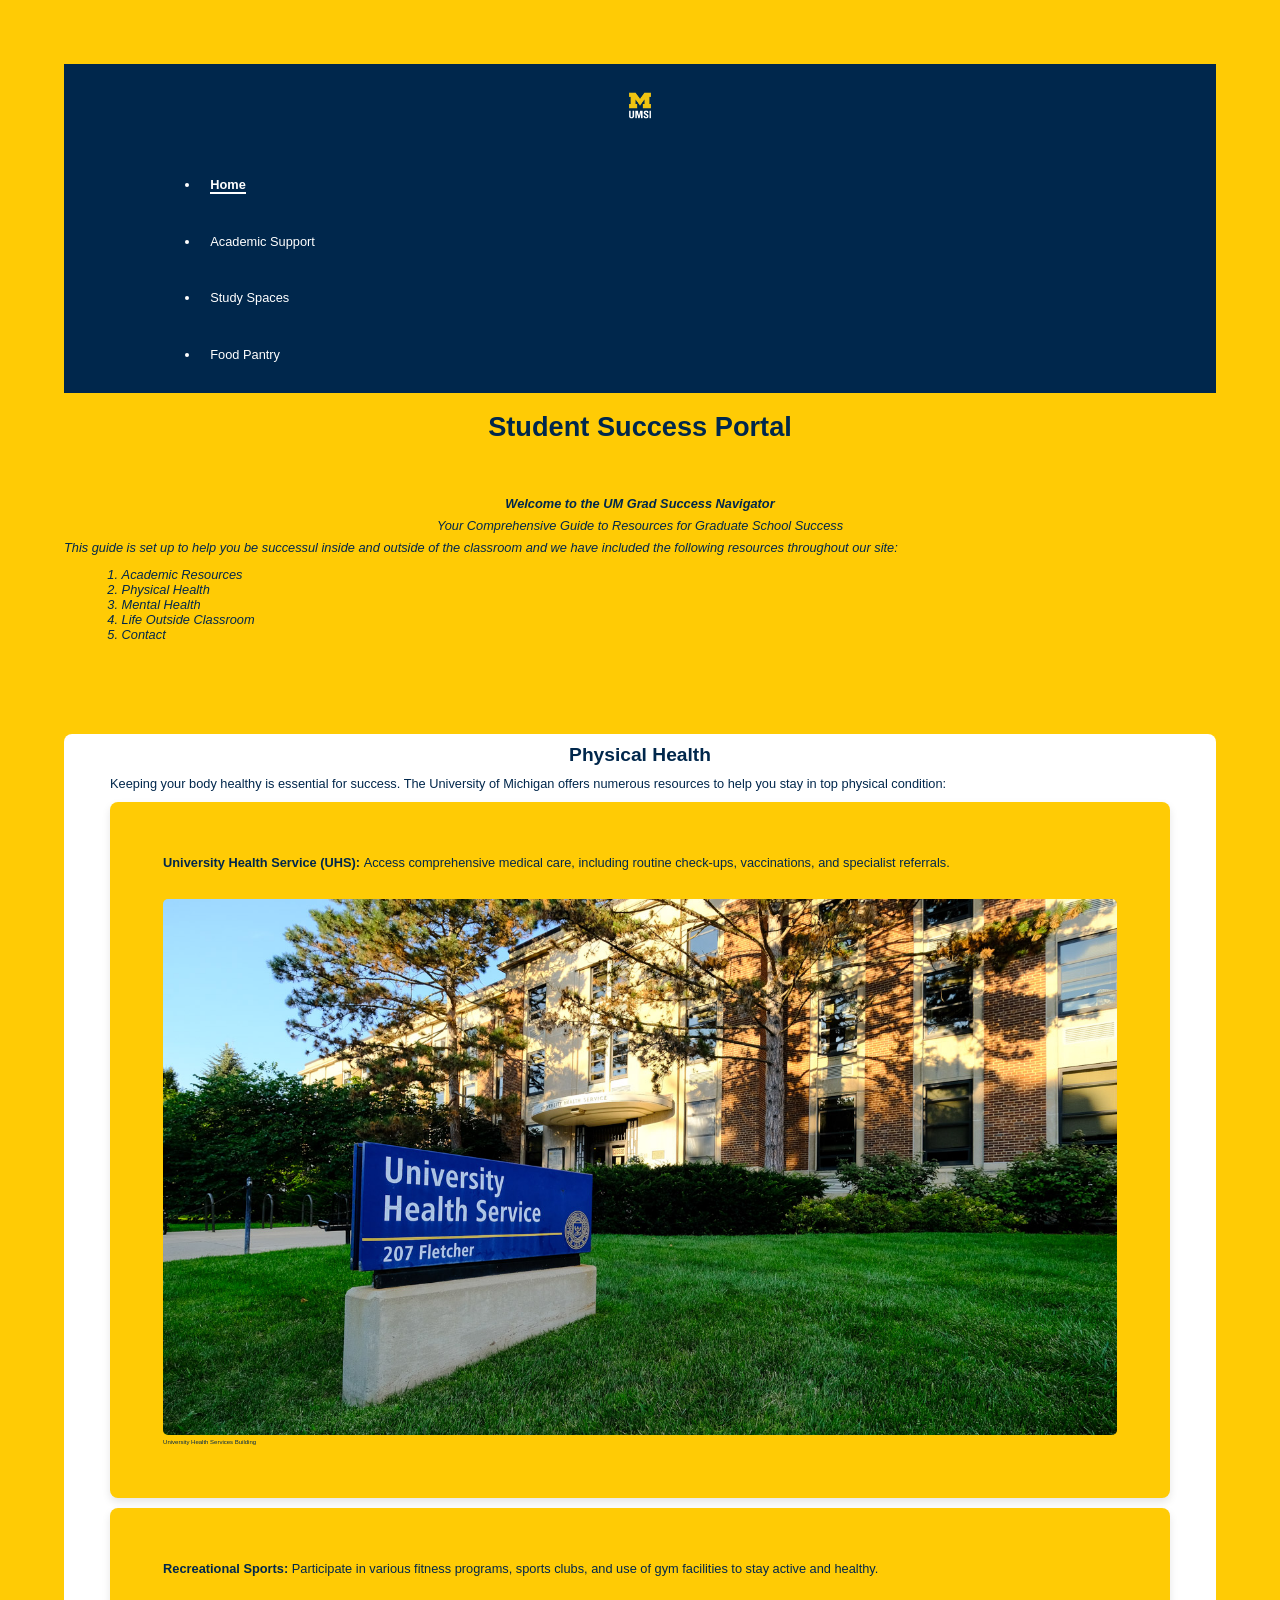
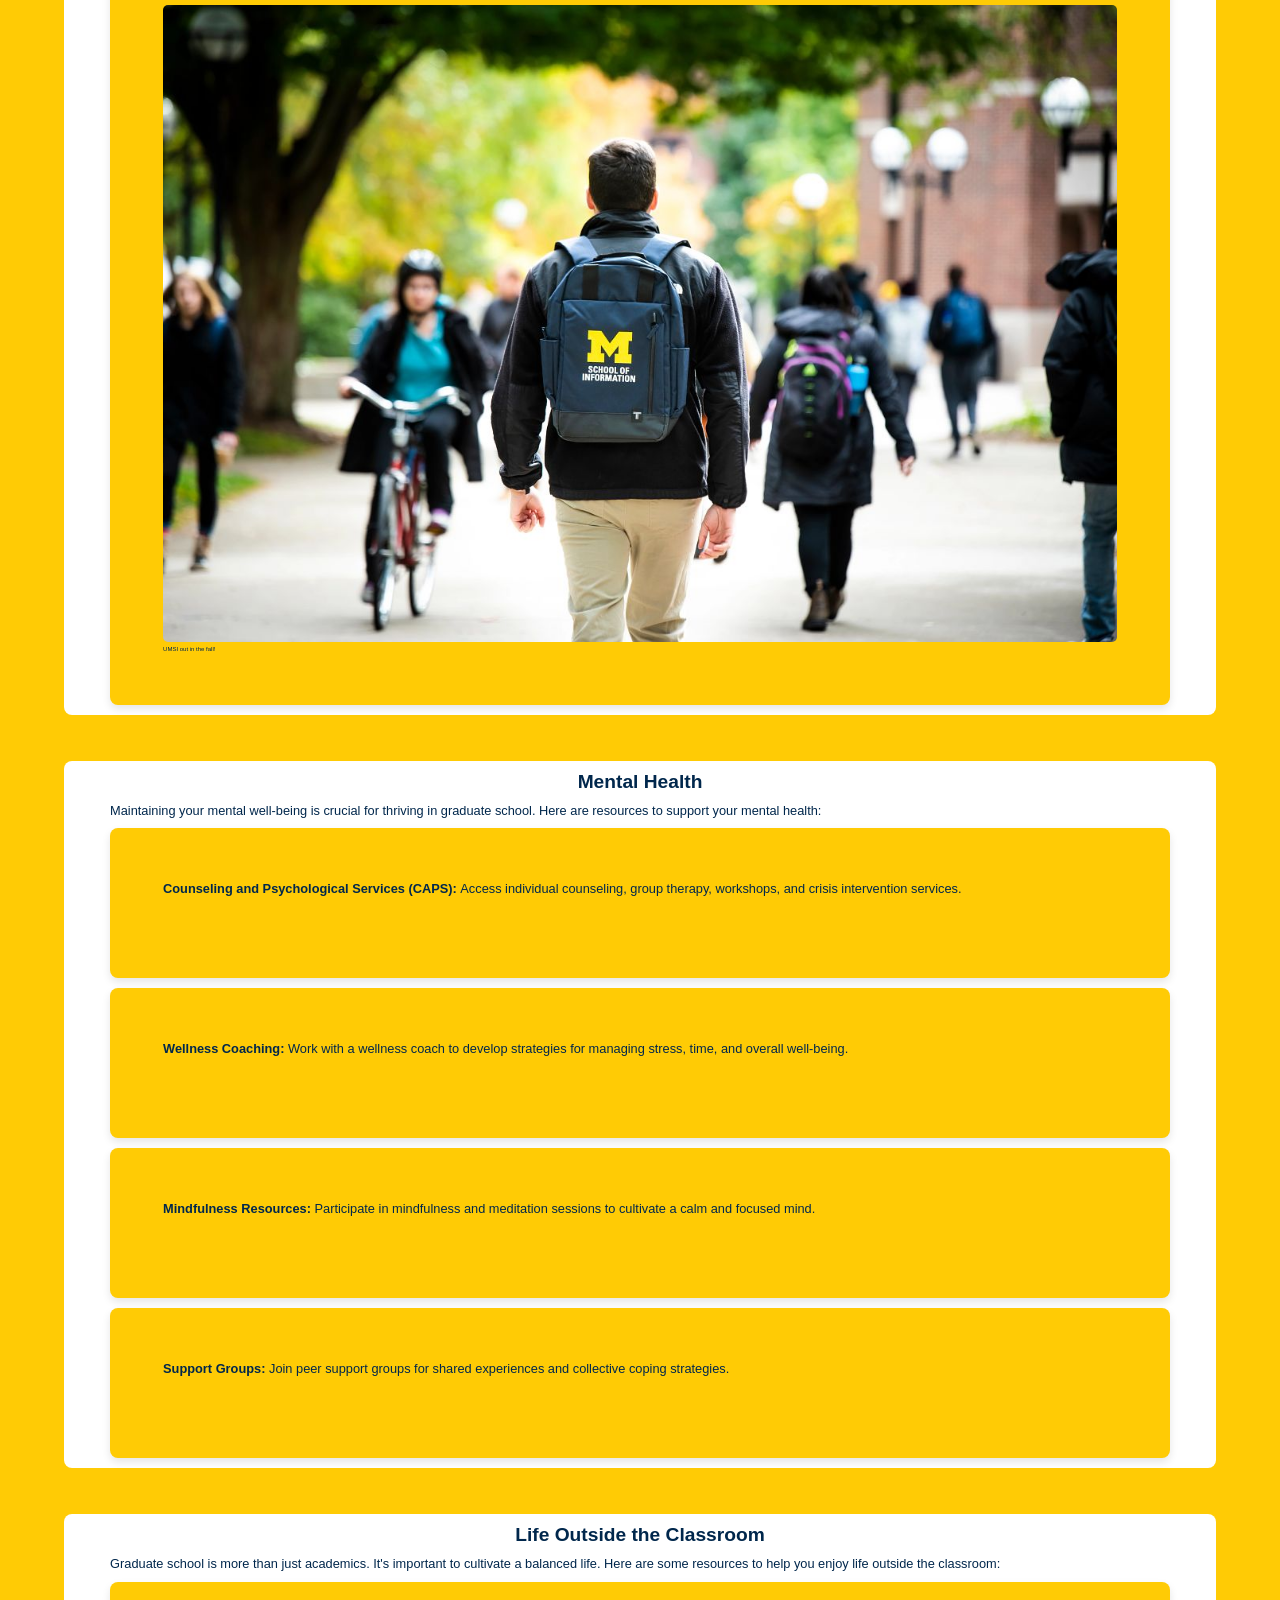
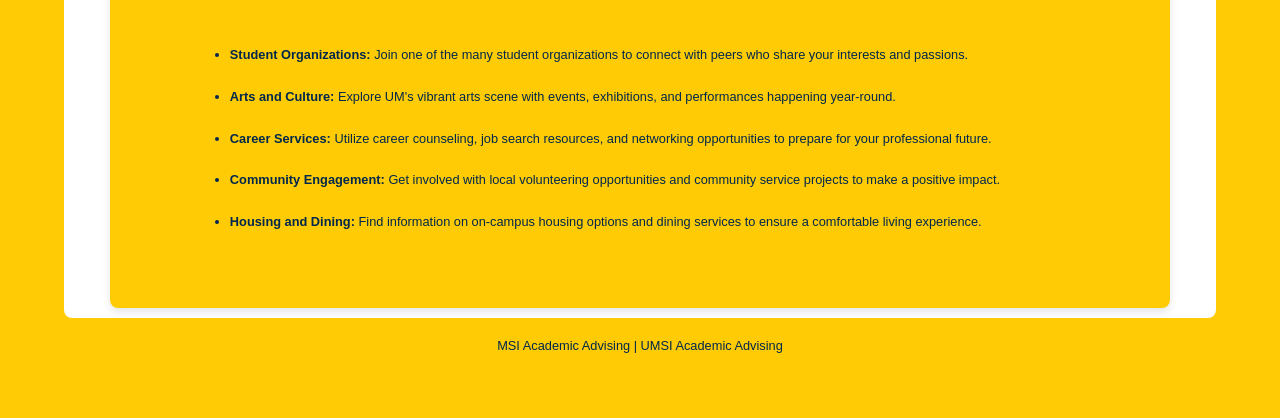
<file: index.html>
<!DOCTYPE html>
<html lang="en">
<head>
    <meta charset="UTF-8">
    <meta name="viewport" content="width=device-width, initial-scale=1.0">
    <link rel="stylesheet" href="CSS/style.css">
    <title>Student Success Portal</title>
</head>
<body>
    <div class="skip"><a href = "#main">Skip to Main Content</a></div>
    <header>
        <nav>
            <img src="images/UMSI_signature_vertical_informal_solidblue.jpg" alt="UMSI Logo">
            <ul>
                <li><a href = "index.html" class="active">Home</a></li>
                <li><a href = "UMSI_Tutoring_Academic_Support.html">Academic Support</a></li>
                <li><a href = "Study_Spaces.html">Study Spaces</a></li>
                <li><a href = "Food_Pantry.html">Food Pantry</a></li>
            </ul>
        </nav>
        <h1>Student Success Portal</h1>
    </header>

    <main id = "main">
        <section class="start">
            <p><strong>Welcome to the UM Grad Success Navigator</strong></h2>
            <p>Your Comprehensive Guide to Resources for Graduate School Success</p>
            <div>
                <p class="left">This guide is set up to help you be successul inside and outside of the classroom and we have included the following resources throughout our site:</p>
                <ol>
                    <li>Academic Resources</li>
                    <li>Physical Health</li>
                    <li>Mental Health</li>
                    <li>Life Outside Classroom</li>
                    <li>Contact</li>
                </ol>
            </div>
        </section>

        <section class="container">
            <div>
                <h2>Physical Health</h2>
            </div> 
            <div> 
                <p>Keeping your body healthy is essential for success. The University of Michigan offers numerous resources to help you stay in top physical condition:</p>
            </div>    
            <article>
                <p><strong>University Health Service (UHS): </strong>Access comprehensive medical care, including routine check-ups, vaccinations, and specialist referrals.</p>
                <figure>
                    <img src="images/UHS.jpg" alt="University Health Services building">
                    <figcaption>University Health Services Building</figcaption>
                </figure>
            </article>

            <article>
                <p><strong>Recreational Sports: </strong>Participate in various fitness programs, sports clubs, and use of gym facilities to stay active and healthy.</p>
                <figure>
                    <img src="images/UMSI_CampusFall_UMSIBackpack_02.jpg" alt="A student wears a UMSI backpack in fall on the diag.">
                    <figcaption>UMSI out in the fall!</figcaption>
                </figure>
            </article>
        </section>
        
        <section class="container">
            <div>
                <h2>Mental Health</h2>
            </div> 
            <div> 
                <p>Maintaining your mental well-being is crucial for thriving in graduate school. Here are resources to support your mental health:</p>
            </div>    
            <article>
                <p><strong>Counseling and Psychological Services (CAPS): </strong>Access individual counseling, group therapy, workshops, and crisis intervention services.</p>
            </article>
            
            <article>
                <p><strong>Wellness Coaching: </strong>Work with a wellness coach to develop strategies for managing stress, time, and overall well-being.</p>
            </article>
            
            <article>
                <p><strong>Mindfulness Resources: </strong>Participate in mindfulness and meditation sessions to cultivate a calm and focused mind.</p>
            </article>
            
            <article>
                <p><strong>Support Groups: </strong>Join peer support groups for shared experiences and collective coping strategies.</p>
            </article>
        </section>

        
        <section class="container">
            <div>
                <h2>Life Outside the Classroom</h2>
            </div> 
            <div> 
                <p>Graduate school is more than just academics. It's important to cultivate a balanced life. Here are some resources to help you enjoy life outside the classroom:</p>
            </div>
            <article>
                <ul>
                    <li><strong>Student Organizations:</strong> Join one of the many student organizations to connect with peers who share your interests and passions.</li>
                    <li><strong>Arts and Culture:</strong> Explore UM's vibrant arts scene with events, exhibitions, and performances happening year-round.</li>
                    <li><strong>Career Services:</strong> Utilize career counseling, job search resources, and networking opportunities to prepare for your professional future.</li>
                    <li><strong>Community Engagement:</strong> Get involved with local volunteering opportunities and community service projects to make a positive impact.</li>
                    <li><strong>Housing and Dining:</strong> Find information on on-campus housing options and dining services to ensure a comfortable living experience.</li>
                </ul>
            </article>
        </section>
        <!-- Content taken & modified from UMGPT with the prompt, "write me a webpage of intro content to help University of Michigan Master's students navigate different resources for being successful in grad school - this will include academic resources, physical health resources, mental health resources, support for life outside the classroom"
        UMGPT. (2024). UMGPT (August 29th version) [Large language model]. -->
    </main>
    <footer>
        <p>MSI Academic Advising | <a href="https://sites.google.com/umich.edu/msiacademicadvising/student-support-resources">UMSI Academic Advising </a></p>
        </footer>
</body>
</html>
</file>
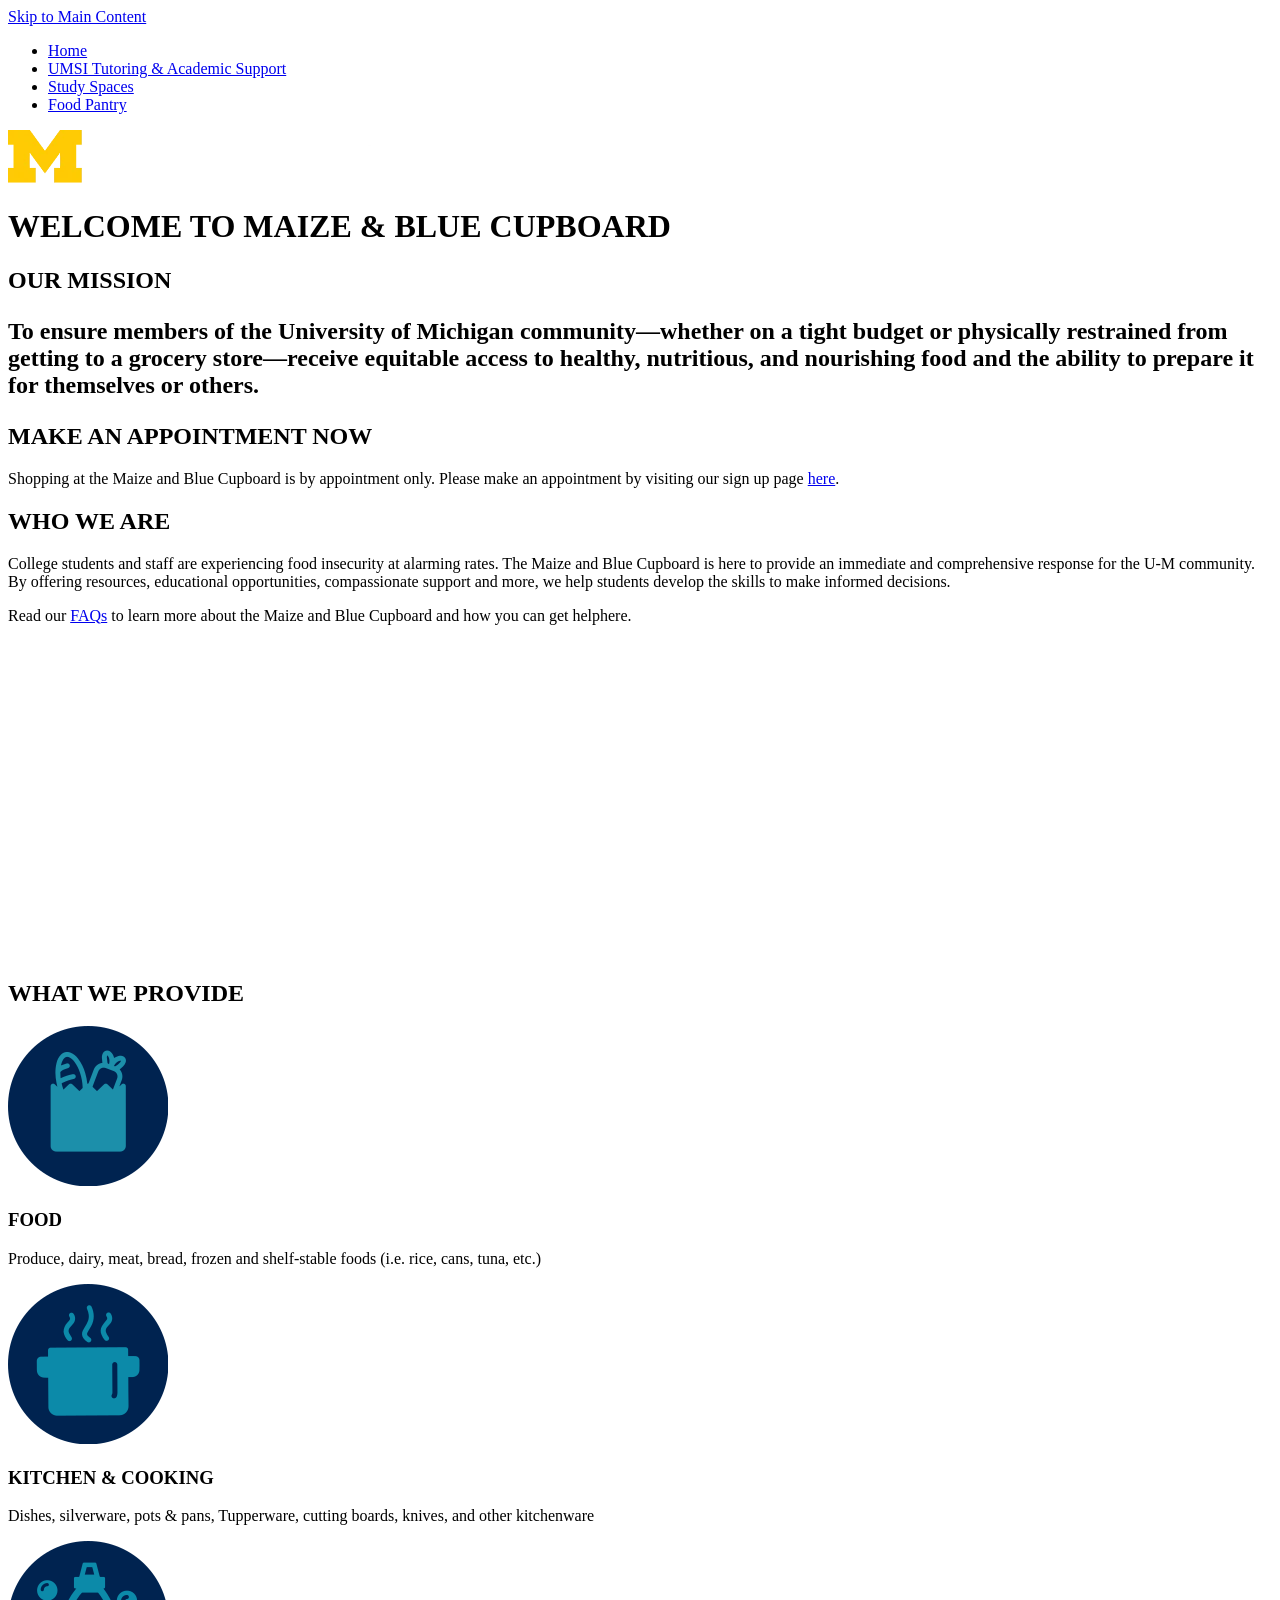
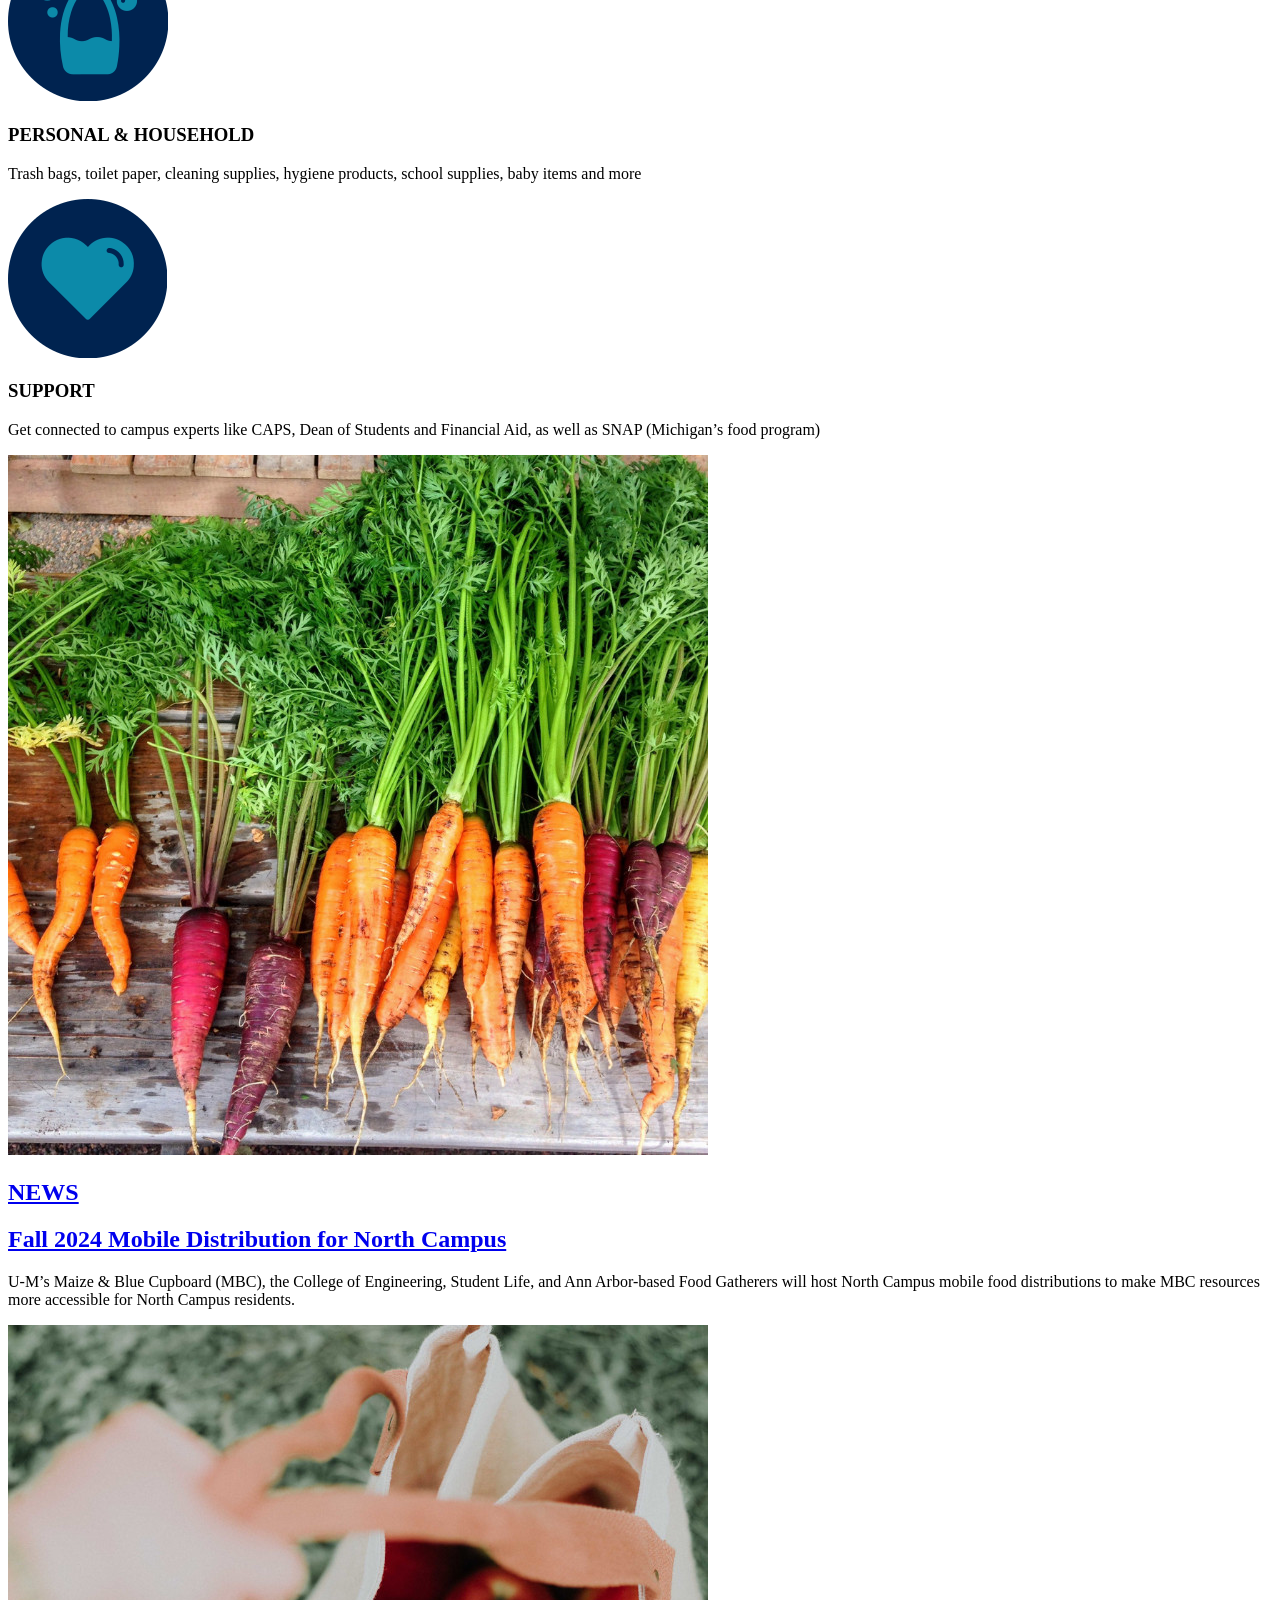
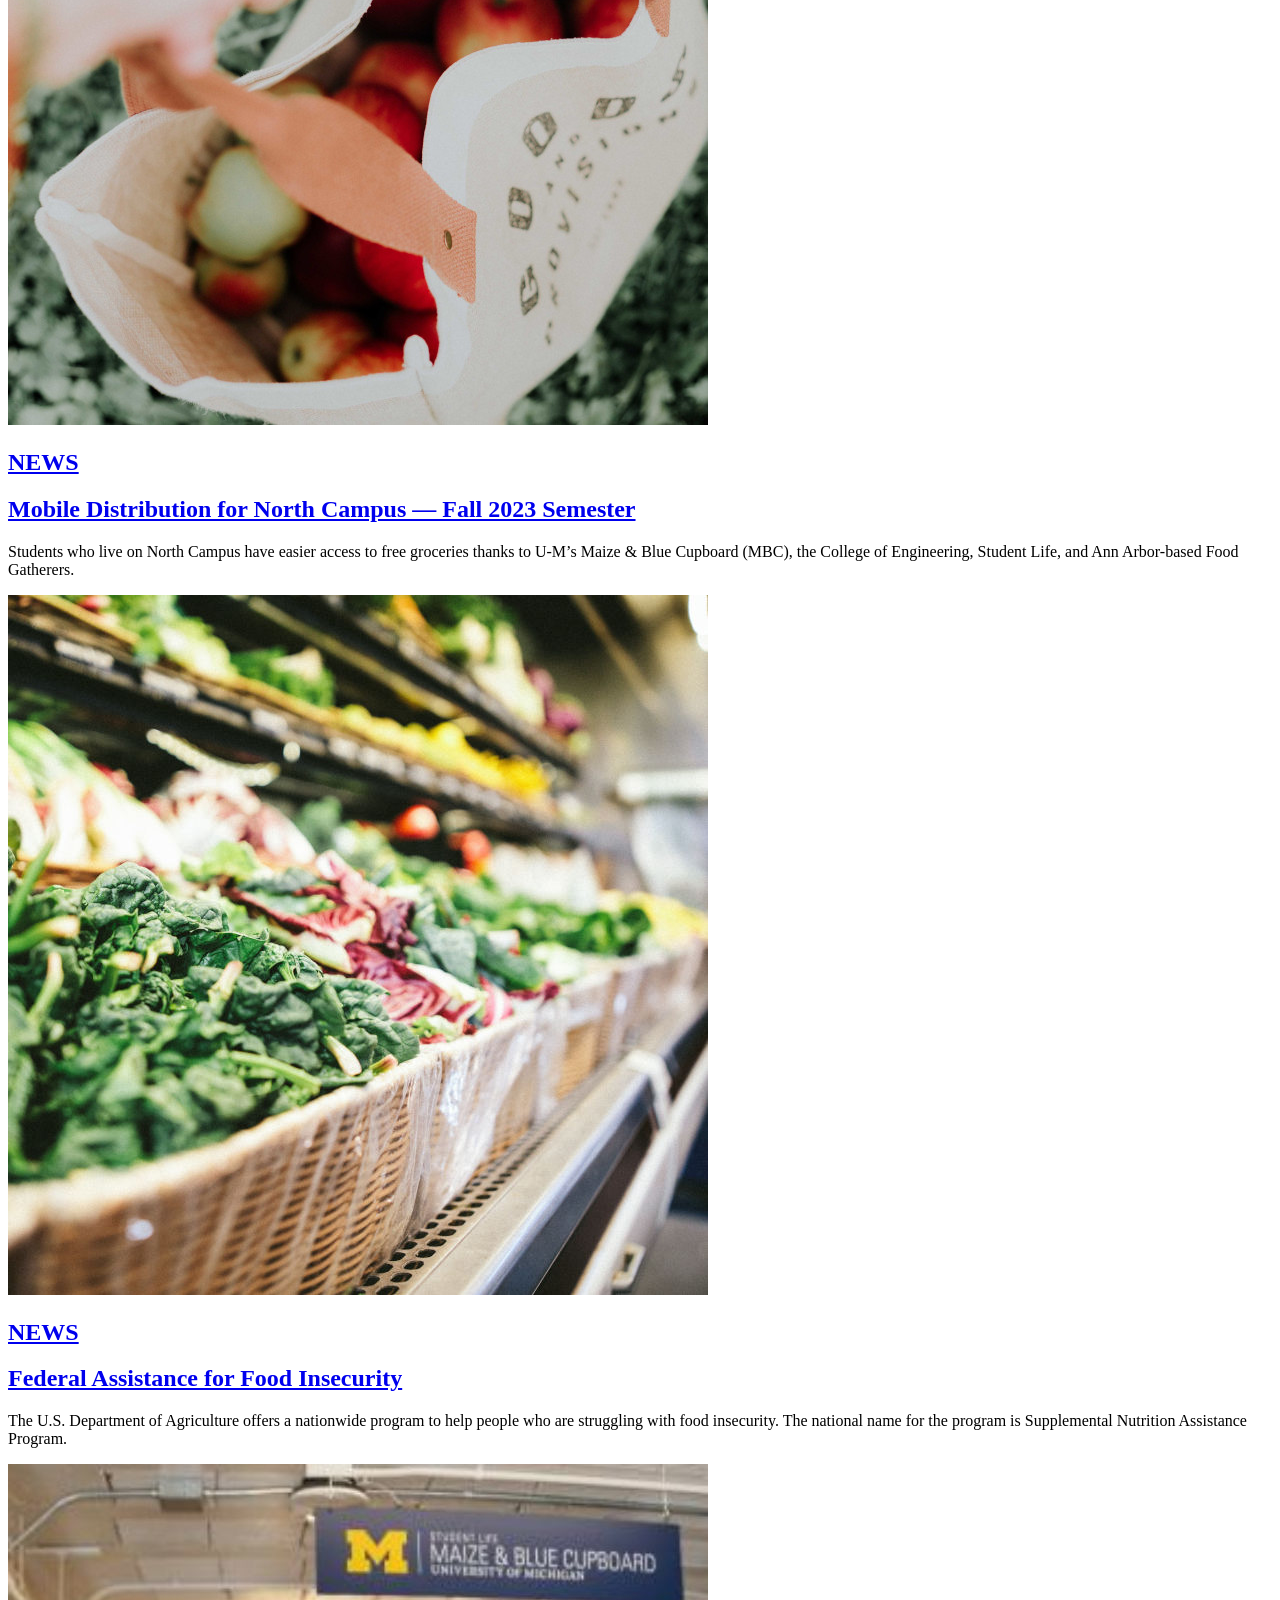
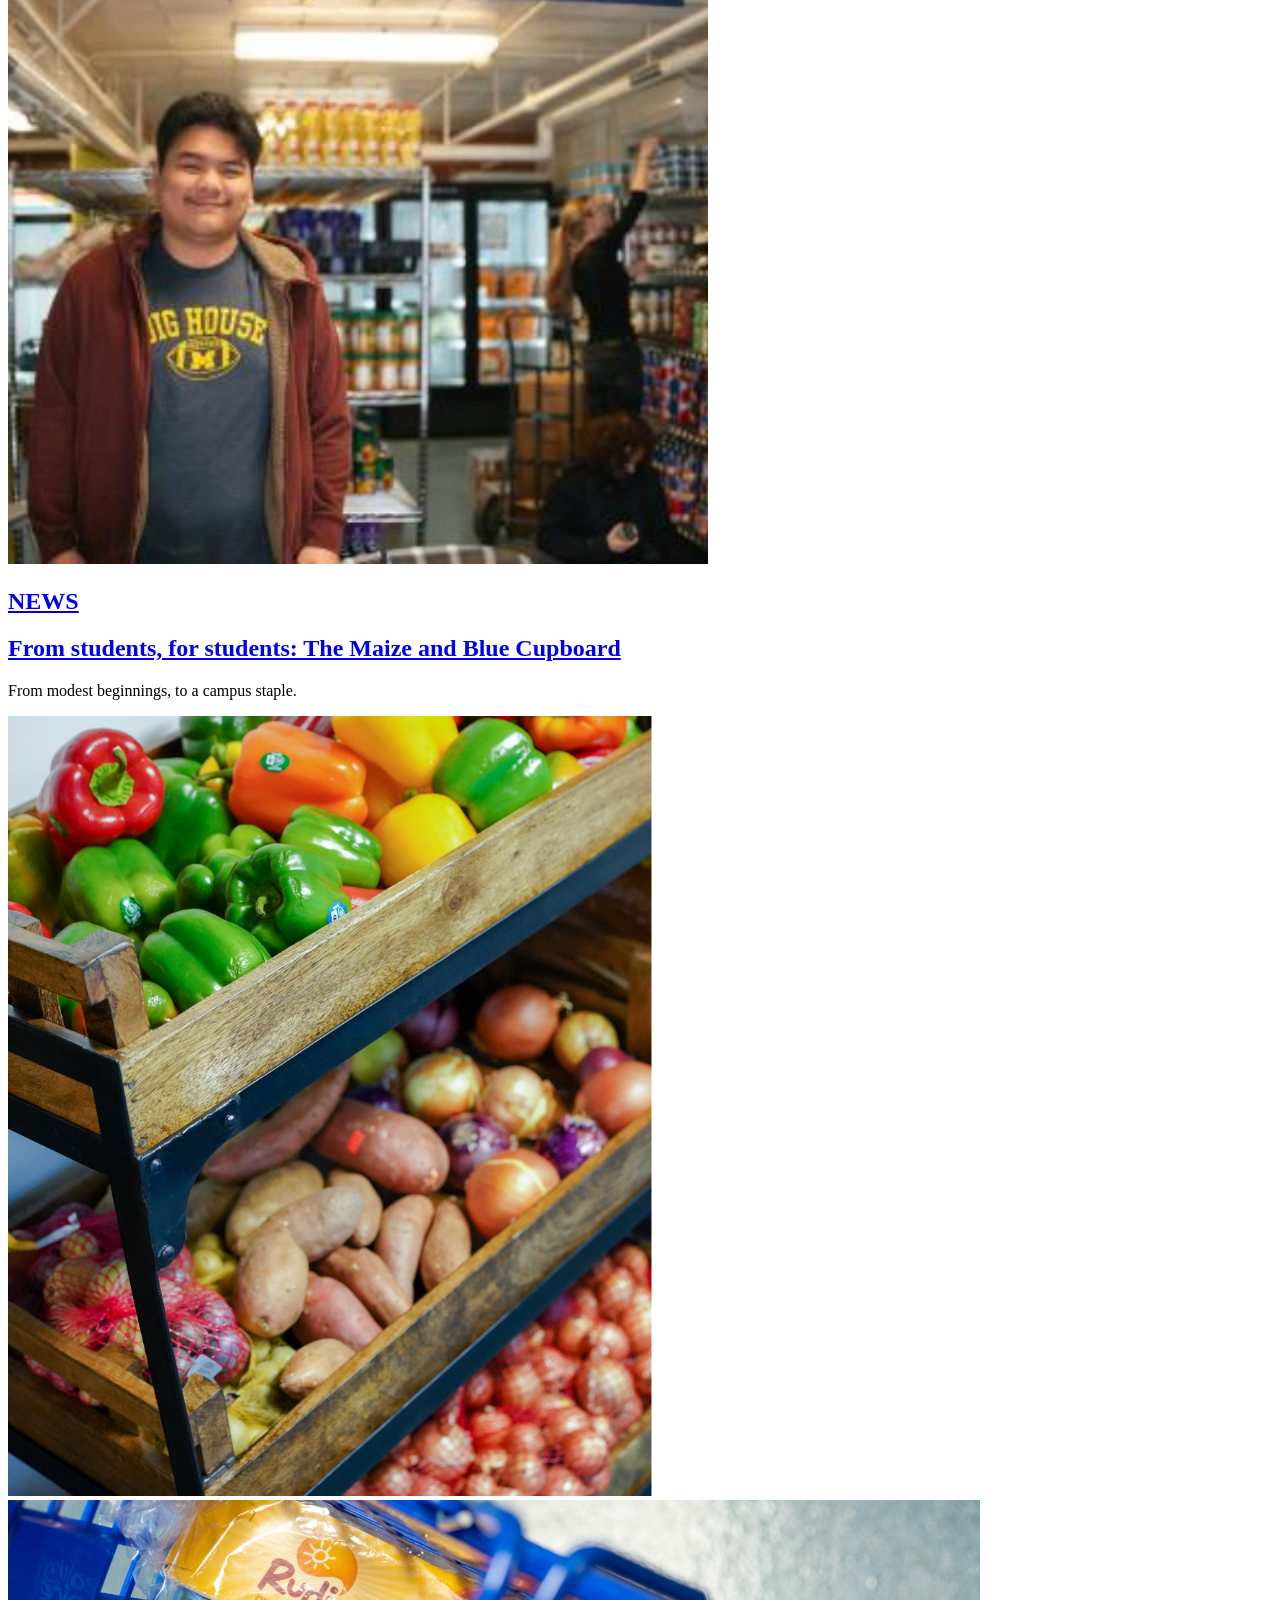
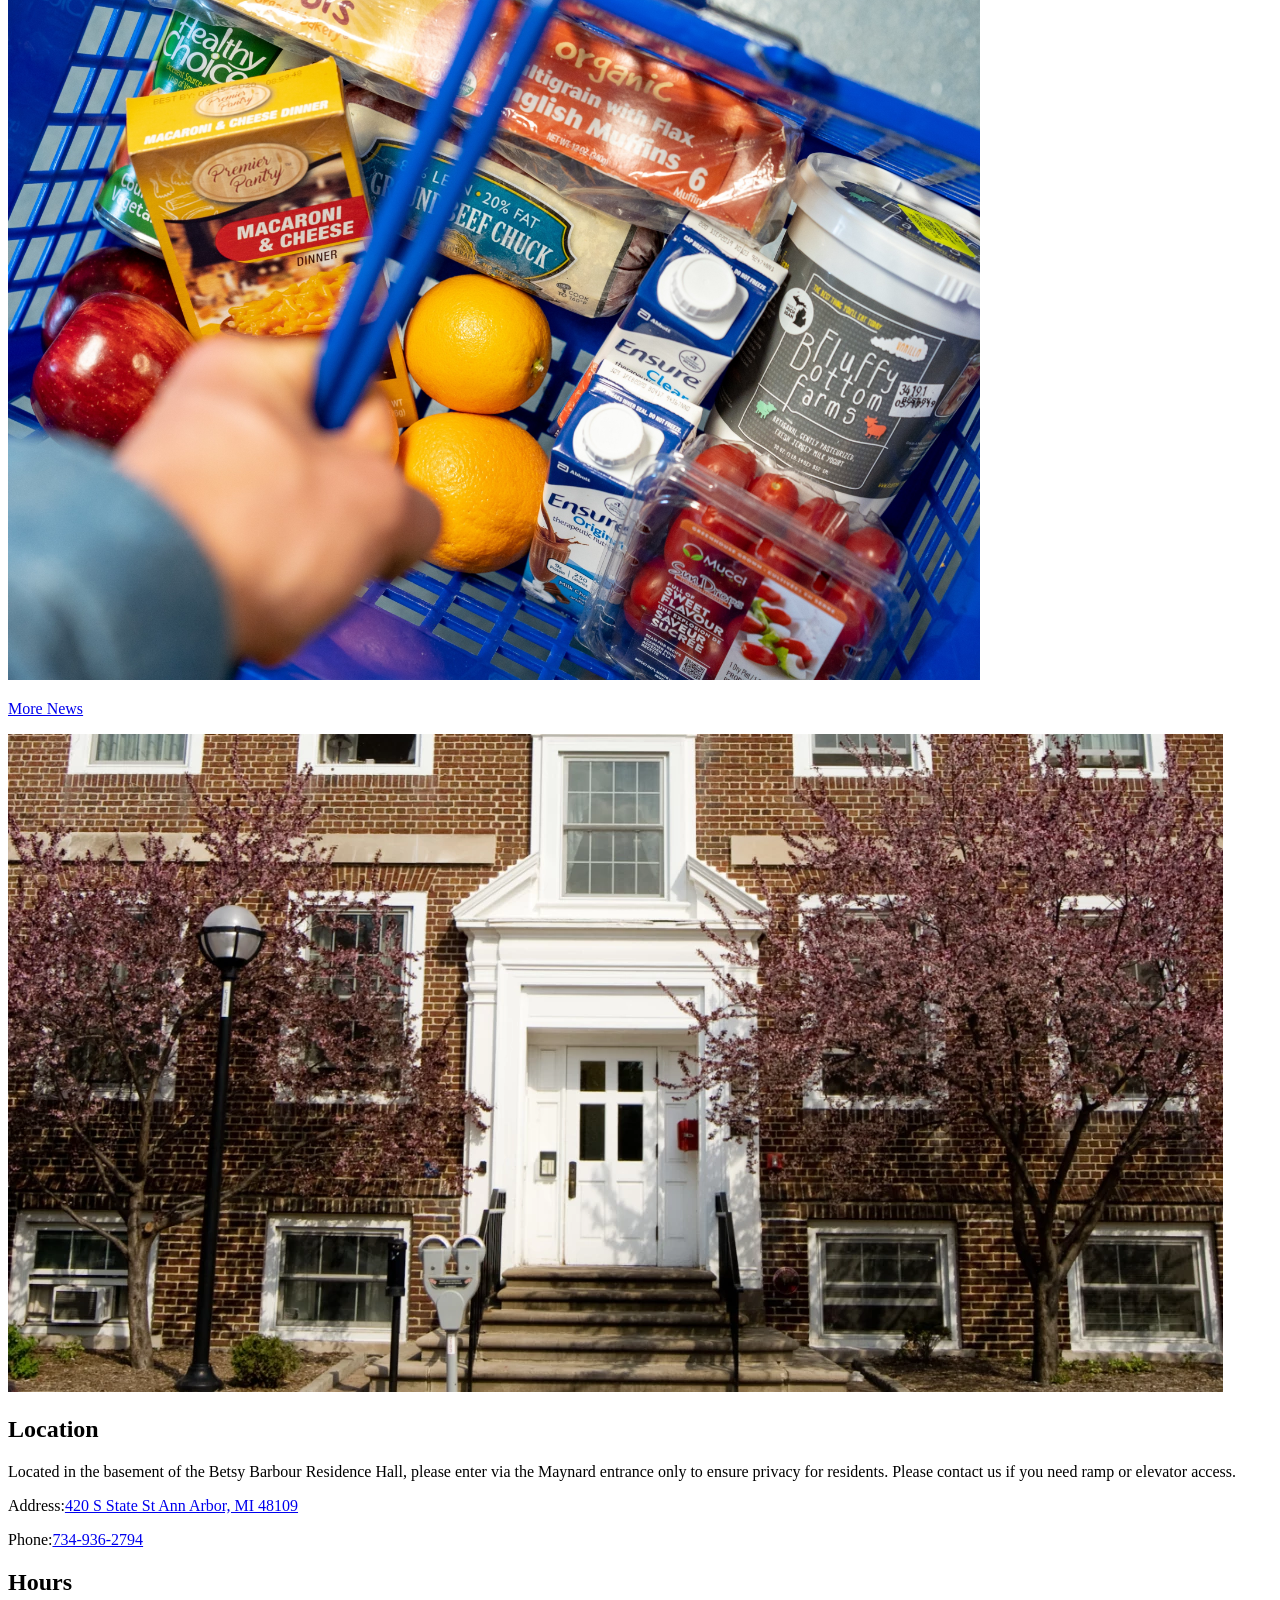
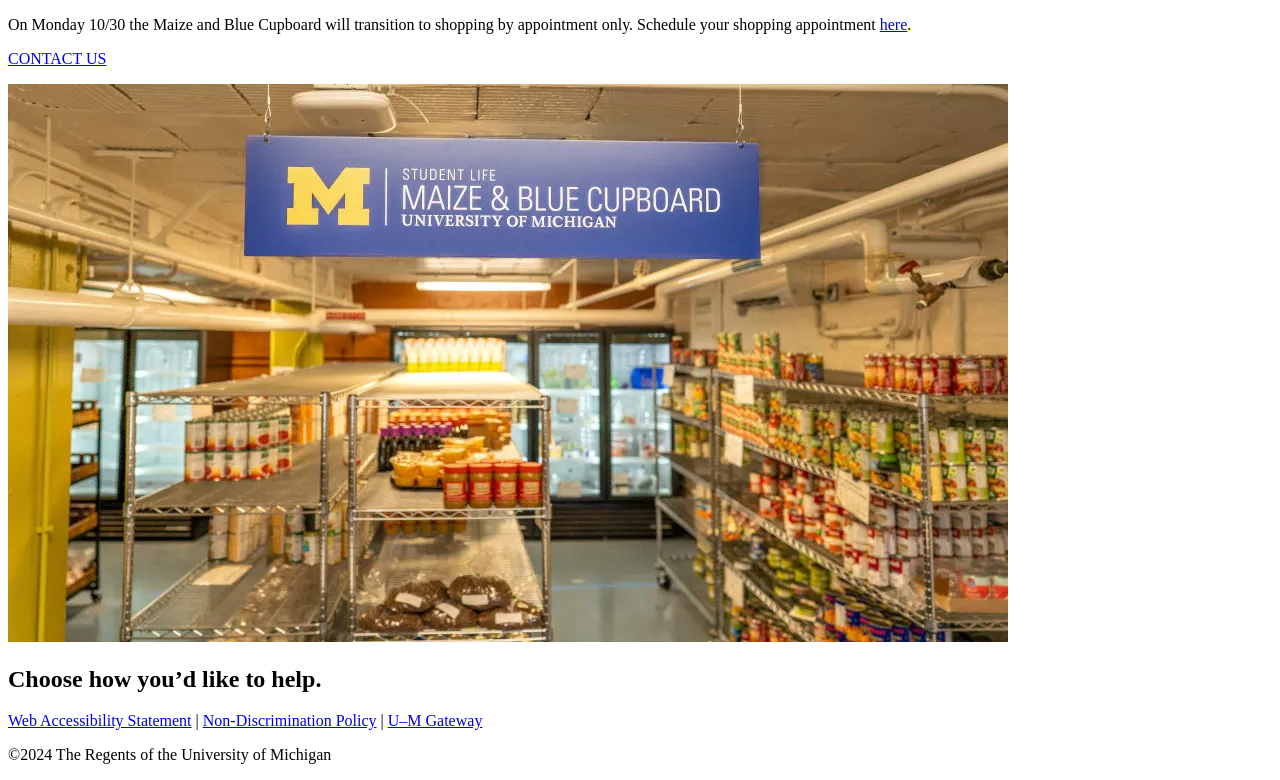
<file: Food Pantry.html>
<!DOCTYPE html>
<html lang="en">
<head>
    <meta charset="UTF-8">
    <meta name="viewport" content="width=device-width, initial-scale=1.0">
    <title>Food Pantry</title>
</head>
<body>
    <a href = "#main">Skip to Main Content</a>
    <header>
        <nav>
            <ul>
                <li><a href = "index.html">Home</a></li>
                <li><a href = "UMSI Tutoring & Academic Support.html">UMSI Tutoring & Academic Support</a></li>
                <li><a href = "Study Spaces.html">Study Spaces</a></li>
                <li><a href = "Food Pantry.html">Food Pantry</a></li>
            </ul>
        </nav>
        <image src="images/mbc-logo.png" alt="Maize and Blue Cupboard Logo">
        <h1>WELCOME TO MAIZE & BLUE CUPBOARD</h1>
            <h2>OUR MISSION<h2>
            <p>To ensure members of the University of Michigan community—whether on a tight budget or physically restrained from getting to a grocery store—receive equitable access to healthy, nutritious, and nourishing food and the ability to prepare it for themselves or others.</p>
    </header>

    <main id = "main">
        <div>
            <h2>MAKE AN APPOINTMENT NOW</h2>
            <p>Shopping at the Maize and Blue Cupboard is by appointment only.  Please make an appointment by visiting our sign up page <a href="https://calendly.com/mbcappointments/mbc-shopping-appointments?month=2023-10">here</a>.</p>
        </div>

        <div>
            <h2>WHO WE ARE</h2>
            <p>College students and staff are experiencing food insecurity at alarming rates. The Maize and Blue Cupboard is here to provide an immediate and comprehensive response for the U-M community. By offering resources, educational opportunities, compassionate support and more, we help students develop the skills to make informed decisions.</p>
            <p>Read our <a href="https://calendly.com/mbcappointments/mbc-shopping-appointments?month=2023-10"> FAQs</a> to learn more about the Maize and Blue Cupboard and how you can get helphere.</p>
            <iframe width="560" height="315" 
                src="https://youtu.be/ksqfEgX8KJg" 
                title="YouTube video player" 
                frameborder="0" 
                allow="accelerometer; autoplay; clipboard-write; encrypted-media; gyroscope; picture-in-picture" 
                allowfullscreen>
            </iframe>
        </div>
        

        <div>
            <h2>WHAT WE PROVIDE</h2>
            
            <image src="images/FOOD.png" alt="Food">
            <h3>FOOD</h3>
            <p>Produce, dairy, meat, bread, frozen and shelf-stable foods (i.e. rice, cans, tuna, etc.)</p>
            
            <image src="images/KITCHEN & COOKING.png" alt="Kitchen">
            <h3>KITCHEN & COOKING</h3>
            <p>Dishes, silverware, pots & pans, Tupperware, cutting boards, knives, and other kitchenware</p>
            
            <image src="images/PERSONAL & HOUSEHOLD.png" alt="Personal">
            <h3>PERSONAL & HOUSEHOLD</h3>
            <p>Trash bags, toilet paper, cleaning supplies, hygiene products, school supplies, baby items and more</p>
            
            <image src="images/SUPPORT.png" alt="Support">
            <h3>SUPPORT</h3>
            <p>Get connected to campus experts like CAPS, Dean of Students and Financial Aid, as well as SNAP (Michigan’s food program)</p>
        </div>

        <div>
            <image src="images/news1.jpg" alt="Fall 2024 Mobile Distribution for North Campus">
            <h2><a href = "https://mbc.studentlife.umich.edu/category/news">NEWS</a></h2>
            <h2><a href = "https://mbc.studentlife.umich.edu/2024/09/04/fall-2024-mobile-distribution-for-north-campus/">Fall 2024 Mobile Distribution for North Campus</a></h2>
            <p>U-M’s Maize & Blue Cupboard (MBC), the College of Engineering, Student Life, and Ann Arbor-based Food Gatherers will host North Campus mobile food distributions to make MBC resources more accessible for North Campus residents.</p>
            
            <image src="images/news2.jpg" alt="Mobile Distribution for North Campus — Fall 2023 Semester">
            <h2><a href = "https://mbc.studentlife.umich.edu/category/news">NEWS</a></h2>
            <h2><a href = "https://mbc.studentlife.umich.edu/2022/09/01/mobile-food-distribution-for-north-campus/">Mobile Distribution for North Campus — Fall 2023 Semester</a></h2>
            <p>Students who live on North Campus have easier access to free groceries thanks to U-M’s Maize & Blue Cupboard (MBC), the College of Engineering, Student Life, and Ann Arbor-based Food Gatherers.</p>
            
            <image src="images/news3.jpg" alt="Federal Assistance for Food Insecurity">
            <h2><a href = "https://mbc.studentlife.umich.edu/category/news">NEWS</a></h2>
            <h2><a href = "https://mbc.studentlife.umich.edu/2021/06/14/federal-assistance-for-food-insecurity/">Federal Assistance for Food Insecurity</a></h2>
            <p>The U.S. Department of Agriculture offers a nationwide program to help people who are struggling with food insecurity. The national name for the program is Supplemental Nutrition Assistance Program.</p>

            <image src="images/news4.jpg" alt="From students, for students: The Maize and Blue Cupboard4">
            <h2><a href = "https://mbc.studentlife.umich.edu/category/news">NEWS</a></h2>
            <h2><a href = "https://mbc.studentlife.umich.edu/2024/03/13/from-students-for-students-the-maize-and-blue-cupboard/">From students, for students: The Maize and Blue Cupboard</a></h2>
            <p>From modest beginnings, to a campus staple.</p>

            <image src="images/p1.png" alt="fruits">
            <image src="images/p2.png" alt="shopping">


            <p><a href = "https://mbc.studentlife.umich.edu/news">More News</a></p>

        </div>

        <div>
            <image src="images/location.png" alt="Location">
            <h2>Location</h2>
            <p>Located in the basement of the Betsy Barbour Residence Hall, please enter via the Maynard entrance only to ensure privacy for residents. Please contact us if you need ramp or elevator access.</p>
            <p>Address:<a href="https://www.google.com/maps/place/Betsy+Barbour+Residence,+420+S+State+St,+Ann+Arbor,+MI+48109/@42.2772944,-83.7437539,17z/data=!3m1!4b1!4m5!3m4!1s0x883cae38ac94a547:0xf8a4be6e818a1f4!8m2!3d42.2772944!4d-83.7415652">420 S State St Ann Arbor, MI 48109</a></p>
            <p>Phone:<a href="tel:+17349362794">734-936-2794</a></p>
        </div>

        <div>
            <h2> Hours</h2>
            <p>On Monday 10/30 the Maize and Blue Cupboard will transition to shopping by appointment only. Schedule your shopping appointment <a href="https://calendly.com/mbcappointments/mbc-shopping-appointments">here</a>.</p>
            <p><a href="https://mbc.studentlife.umich.edu/contact">CONTACT US</a></p>
        </div>

        <div>
            <image src="images/footer-donate-image.png" alt="Donate">
            <h2>Choose how you’d like to help.</h2>
        </div>

    </main>
    <footer>
        <p><a href = "https://studentlife.umich.edu/accessib">Web Accessibility Statement</a> | <a href = "https://hr.umich.edu/working-u-m/workplace-improvement/office-institutional-equity/nondiscrimination-policy-notice">Non-Discrimination Policy</a> | <a href = "https://umich.edu/">U–M Gateway</a></p>
        <p>&copy;2024 The Regents of the University of Michigan</p>
    </footer>
    
</body>

</html>
</file>
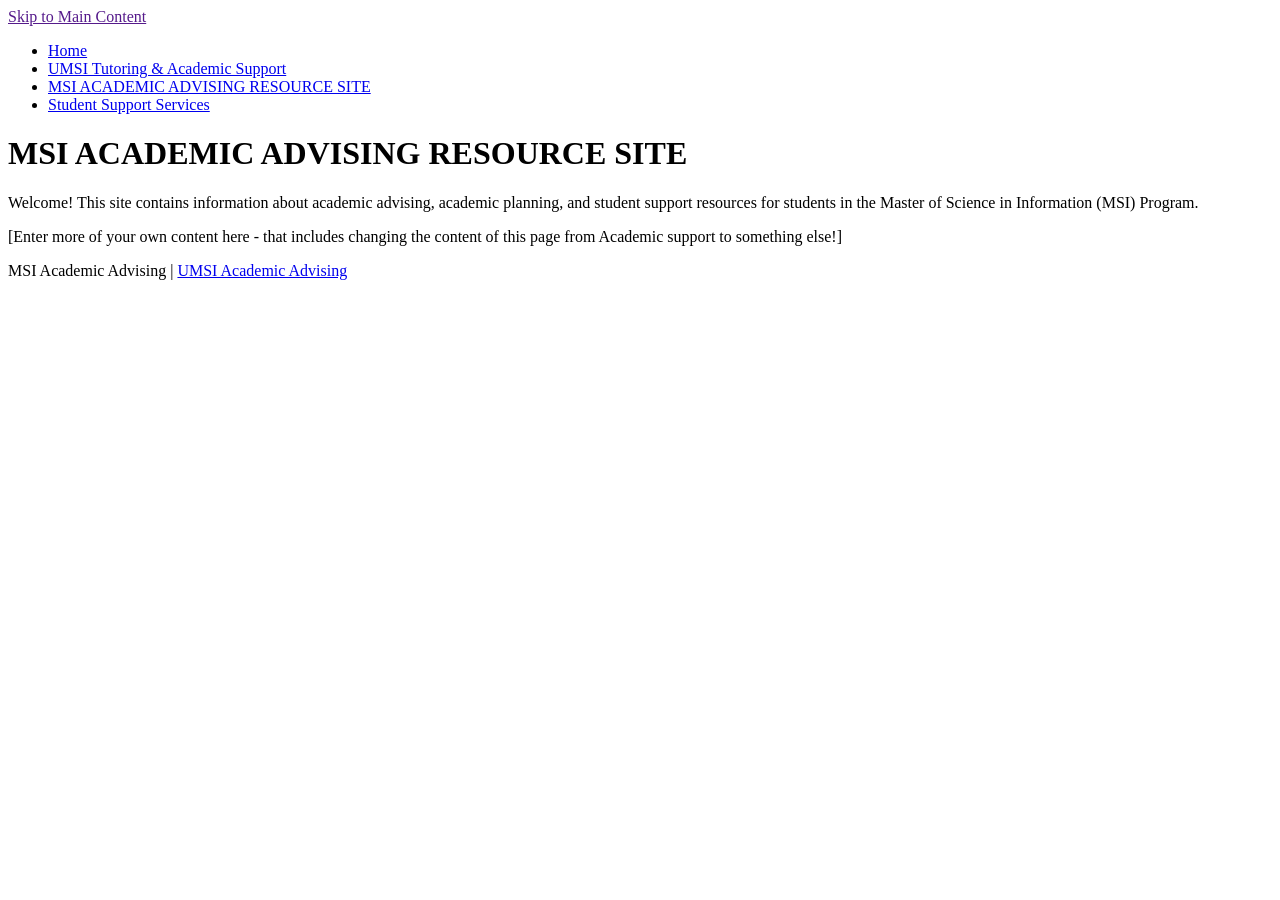
<file: MSI ACADEMIC ADVISING RESOURCE SITE.html>
<!DOCTYPE html>
<html lang="en">
<head>
    <meta charset="UTF-8">
    <meta name="viewport" content="width=device-width, initial-scale=1.0">
    <title>MSI ACADEMIC ADVISING RESOURCE SITE.html</title>
</head>
<body>
    <a href = "">Skip to Main Content</a>
    <header>
        <nav>
            <ul>
                <li><a href = "index.html">Home</a></li>
                <li><a href = "UMSI Tutoring & Academic Support.html">UMSI Tutoring & Academic Support</a></li>
                <li><a href = "MSI ACADEMIC ADVISING RESOURCE SITE.html">MSI ACADEMIC ADVISING RESOURCE SITE</a></li>
                <li><a href = "Student Support Services.html">Student Support Services</a></li>
            </ul>
        </nav>
        <h1>MSI ACADEMIC ADVISING RESOURCE SITE</h1>

    </header>
    <main>
        <div>
            <p>Welcome! This site contains information about academic advising, academic planning, and student support resources for students in the Master of Science in Information (MSI) Program. </p>

        </div>

<div>[Enter more of your own content here - that includes changing the  content of this page from Academic support to something else!]</div>
            
            <!-- Jackie Wolf -->
    
        <div></div>
        <div></div>
        <div></div>
        <div></div>
    </main>
    <footer>
        <p>MSI Academic Advising | <a href="https://sites.google.com/umich.edu/msiacademicadvising/student-support-resources">UMSI Academic Advising </a></p>
    </footer>
    
</body>

</html>
</file>
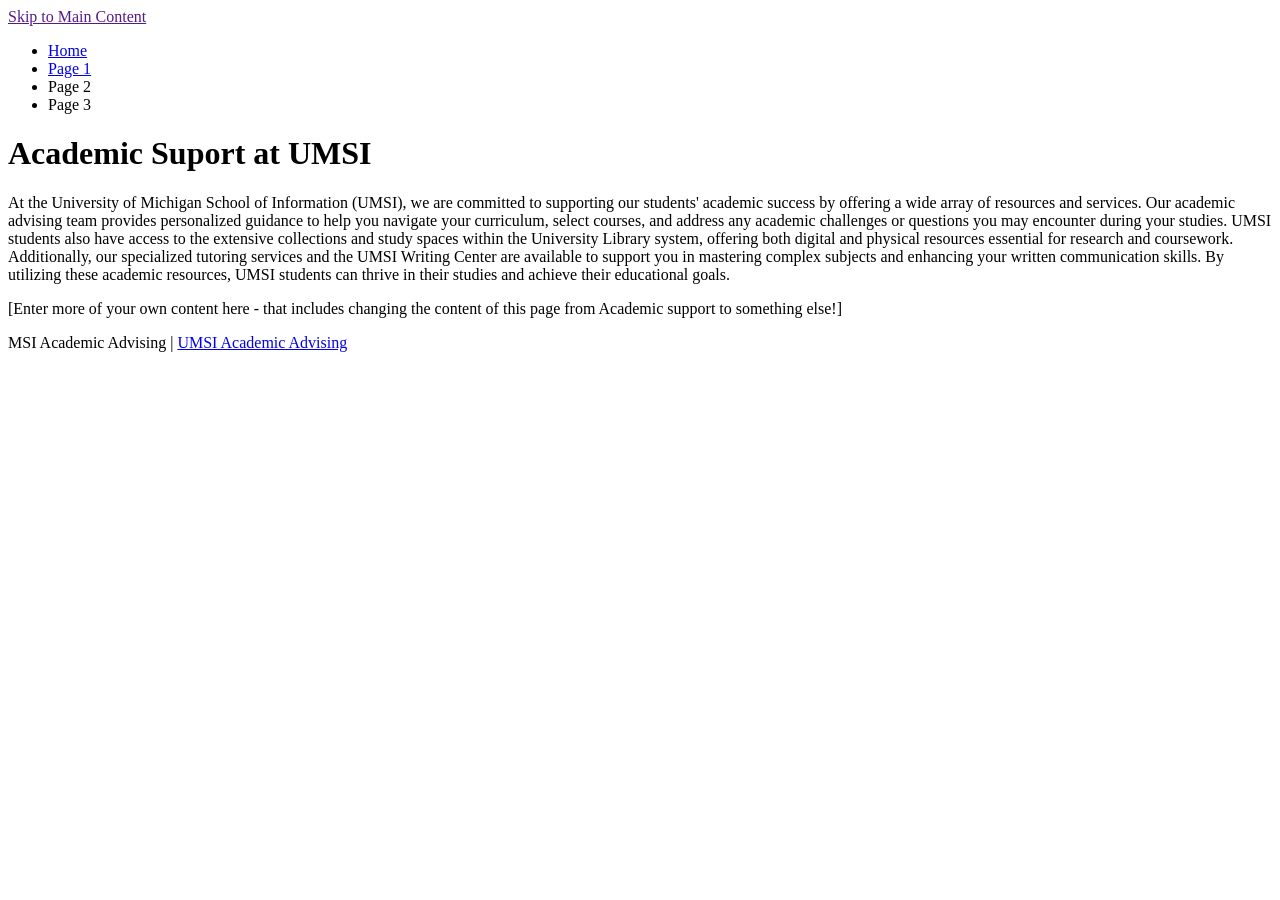
<file: page_1.html>
<!DOCTYPE html>
<html lang="en">
<head>
    <meta charset="UTF-8">
    <meta name="viewport" content="width=device-width, initial-scale=1.0">
    <title>Page 1</title>
</head>
<body>
    <a href = "">Skip to Main Content</a>
    <header>
        <nav>
            <ul>
                <li><a href = "index.html">Home</a></li>
                <li><a href = "page_1.html">Page 1</a></li>
                <li>Page 2</li>
                <li>Page 3</li>
            </ul>
        </nav>
        <h1>Academic Suport at UMSI</h1>

    </header>
    <main>
        <div>
            <p>At the University of Michigan School of Information (UMSI), we are committed to supporting our students' academic success by offering a wide array of resources and services. Our academic advising team provides personalized guidance to help you navigate your curriculum, select courses, and address any academic challenges or questions you may encounter during your studies. UMSI students also have access to the extensive collections and study spaces within the University Library system, offering both digital and physical resources essential for research and coursework. Additionally, our specialized tutoring services and the UMSI Writing Center are available to support you in mastering complex subjects and enhancing your written communication skills. By utilizing these academic resources, UMSI students can thrive in their studies and achieve their educational goals. </p>

        </div>

<div>[Enter more of your own content here - that includes changing the  content of this page from Academic support to something else!]</div>
            
            <!-- Jackie Wolf -->
    
        <div></div>
        <div></div>
        <div></div>
        <div></div>
    </main>
    <footer>
        <p>MSI Academic Advising | <a href="https://sites.google.com/umich.edu/msiacademicadvising/student-support-resources">UMSI Academic Advising </a></p>
    </footer>
    
</body>

</html>
</file>
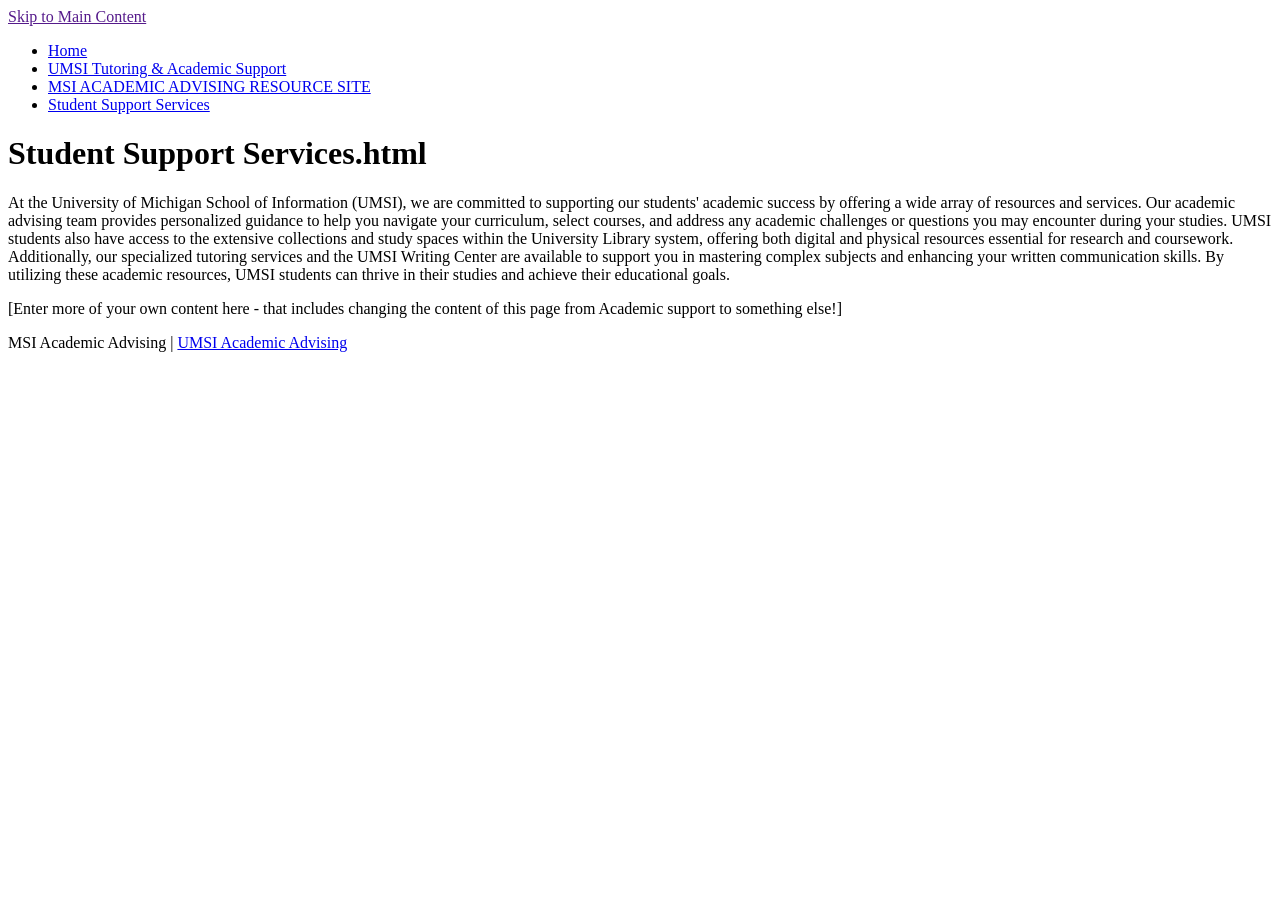
<file: Student Support Services.html>
<!DOCTYPE html>
<html lang="en">
<head>
    <meta charset="UTF-8">
    <meta name="viewport" content="width=device-width, initial-scale=1.0">
    <title>Student Support Services</title>
</head>
<body>
    <a href = "">Skip to Main Content</a>
    <header>
        <nav>
            <ul>
                <li><a href = "index.html">Home</a></li>
                <li><a href = "UMSI Tutoring & Academic Support.html">UMSI Tutoring & Academic Support</a></li>
                <li><a href = "MSI ACADEMIC ADVISING RESOURCE SITE.html">MSI ACADEMIC ADVISING RESOURCE SITE</a></li>
                <li><a href = "Student Support Services.html">Student Support Services</a></li>
            </ul>
        </nav>
        <h1>Student Support Services.html</h1>

    </header>
    <main>
        <div>
            <p>At the University of Michigan School of Information (UMSI), we are committed to supporting our students' academic success by offering a wide array of resources and services. Our academic advising team provides personalized guidance to help you navigate your curriculum, select courses, and address any academic challenges or questions you may encounter during your studies. UMSI students also have access to the extensive collections and study spaces within the University Library system, offering both digital and physical resources essential for research and coursework. Additionally, our specialized tutoring services and the UMSI Writing Center are available to support you in mastering complex subjects and enhancing your written communication skills. By utilizing these academic resources, UMSI students can thrive in their studies and achieve their educational goals. </p>

        </div>

<div>[Enter more of your own content here - that includes changing the  content of this page from Academic support to something else!]</div>
            
            <!-- Jackie Wolf -->
    
        <div></div>
        <div></div>
        <div></div>
        <div></div>
    </main>
    <footer>
        <p>MSI Academic Advising | <a href="https://sites.google.com/umich.edu/msiacademicadvising/student-support-resources">UMSI Academic Advising </a></p>
    </footer>
    
</body>

</html>
</file>
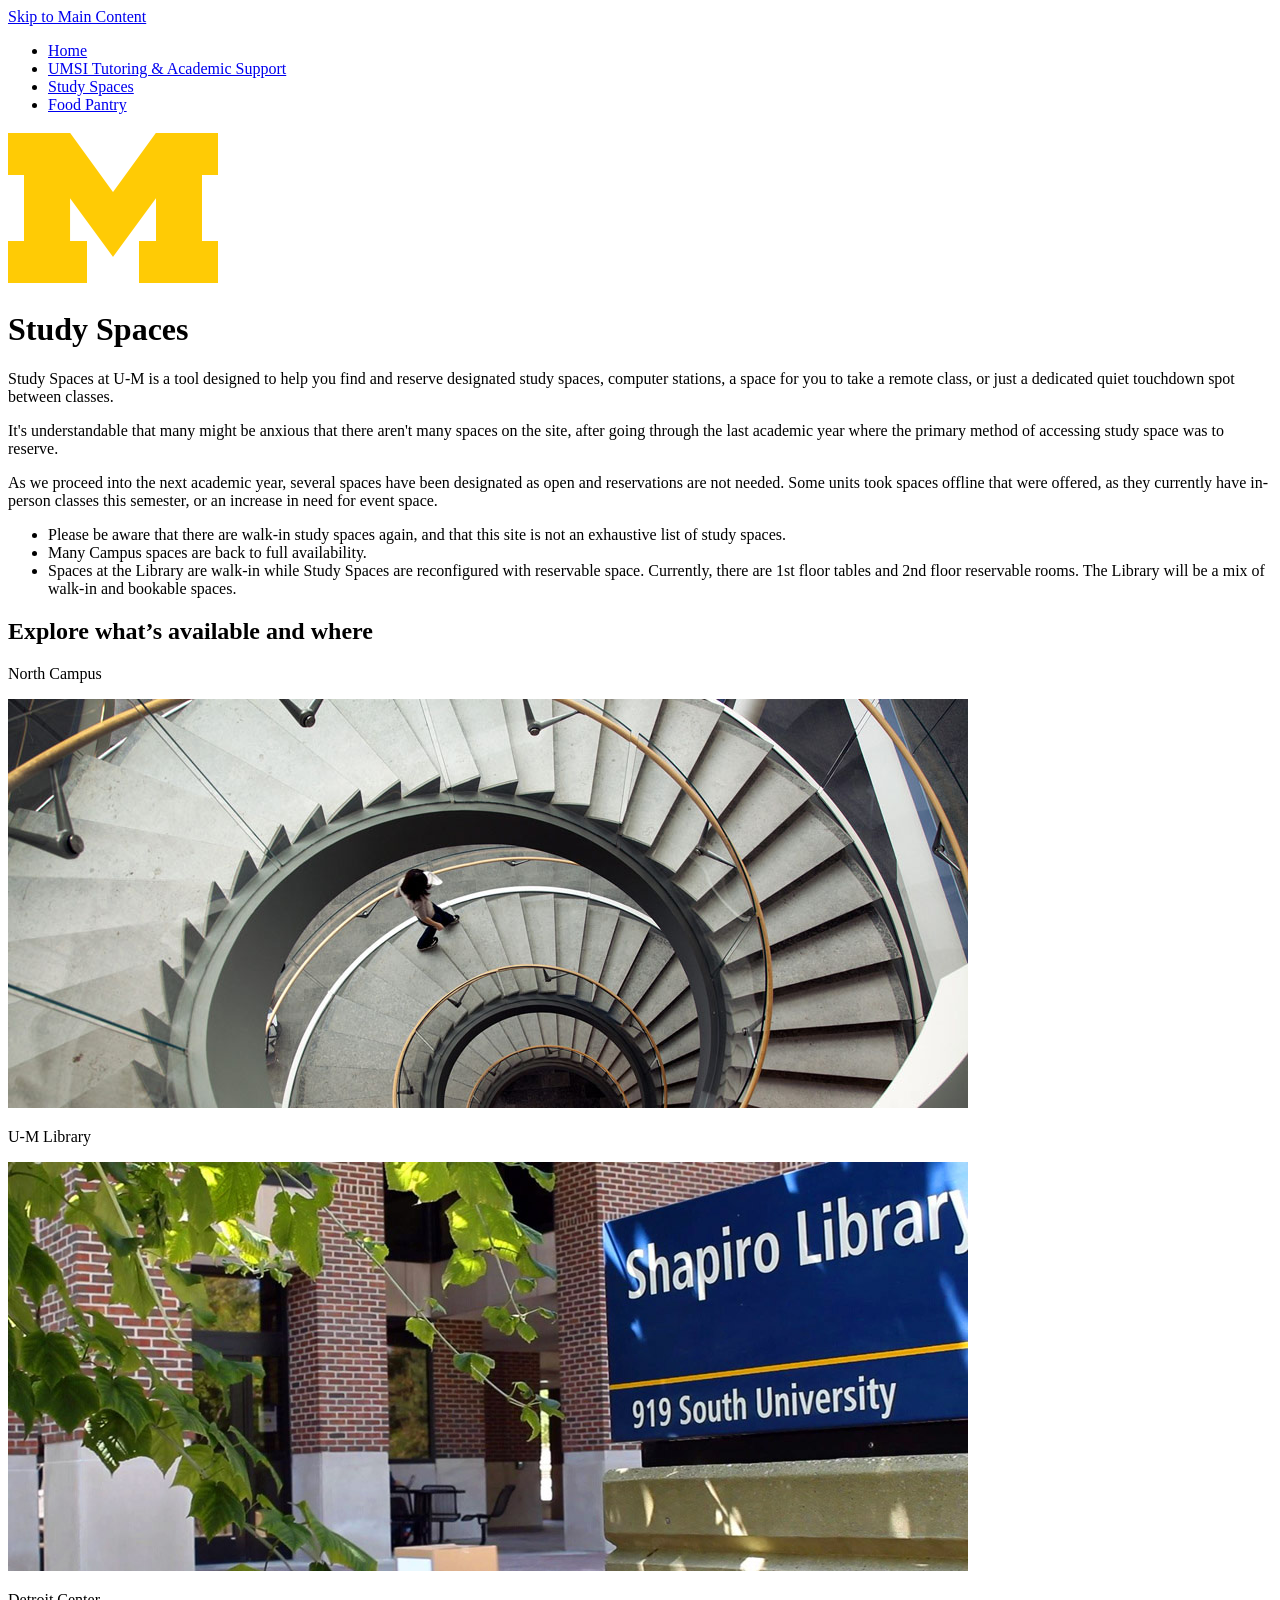
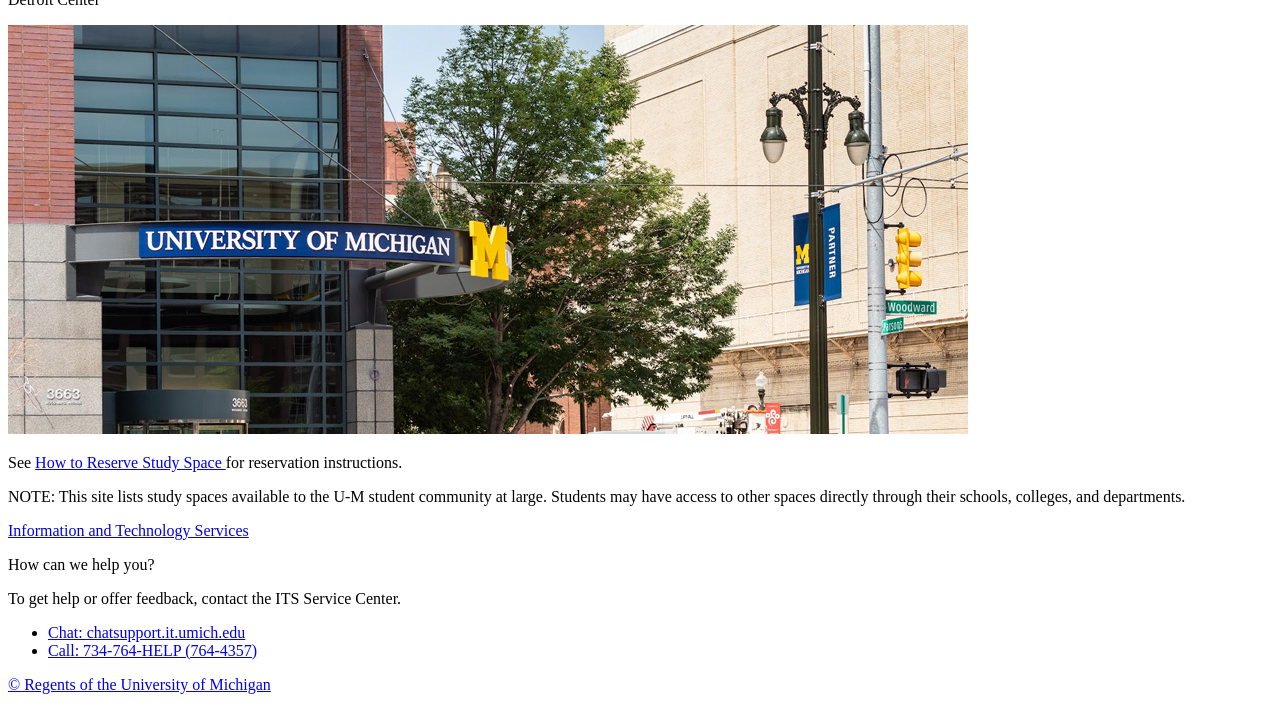
<file: Study Spaces.html>
<!DOCTYPE html>
<html lang="en">
<head>
    <meta charset="UTF-8">
    <meta name="viewport" content="width=device-width, initial-scale=1.0">
    <title>Study Spaces</title>
</head>
<body>
    <a href = "#main">Skip to Main Content</a>
    <header>
        <nav>
            <ul>
                <li><a href = "index.html">Home</a></li>
                <li><a href = "UMSI Tutoring & Academic Support.html">UMSI Tutoring & Academic Support</a></li>
                <li><a href = "Study Spaces.html">Study Spaces</a></li>
                <li><a href = "Food Pantry.html">Food Pantry</a></li>
            </ul>
        </nav>
        <image src = "images/logo_studt_space.png" alt = "Study Spaces Logo">
        <h1>Study Spaces</h1>

    </header>
    <main id = "main">
        <div>
            <p>Study Spaces at U-M is a tool designed to help you find and reserve designated study spaces, computer stations, a space for you to take a remote class, or just a dedicated quiet touchdown spot between classes.
                
            <p>It's understandable that many might be anxious that there aren't many spaces on the site, after going through the last academic year where the primary method of accessing study space was to reserve.</p>
                
            <p>As we proceed into the next academic year, several spaces have been designated as open and reservations are not needed. Some units took spaces offline that were offered, as they currently have in-person classes this semester, or an increase in need for event space.</p>
            
            <ul>
                <li>Please be aware that there are walk-in study spaces again, and that this site is not an exhaustive list of study spaces.</li>
                
                <li>Many Campus spaces are back to full availability.</lili>

                <li>Spaces at the Library are walk-in while Study Spaces are reconfigured with reservable space. Currently, there are 1st floor tables and 2nd floor reservable rooms. The Library will be a mix of walk-in and bookable spaces.</li>
        </div>

        <div>
            <h2>Explore what’s available and where</h2>
            <p> North Campus</p>
            <img src = images/north_campus.jpg alt = "North Campus">

            <p> U-M Library</p>
            <img src = images/library.jpg alt = "Library">
            
            <p>Detroit Center</p>
            <img src = images/detroit_center.jpg alt = "Detroit Center">

            <p>See <a href="https://studyspaces.umich.edu/reserve-study-space">How to Reserve Study Space </a> for reservation instructions.</p>
        </div>

        <div>
            NOTE: This site lists study spaces available to the U-M student community at large. Students may have access to other spaces directly through their schools, colleges, and departments.
        </div>

    </main>
    <footer>
        <p><a href="https://its.umich.edu/">Information and Technology Services</a></p>
        <p>How can we help you?</p>
        <p>To get help or offer feedback, contact the ITS Service Center.</p>
            <ul>
                <li><a href="https://chatsupport.it.umich.edu/">Chat: chatsupport.it.umich.edu</a></li>
                <li><a href="tel:734-764-4357">Call: 734-764-HELP (764-4357)</a></li>
            </ul>    
        <p><a href="https://regents.umich.edu/"> &copy; Regents of the University of Michigan</a></p>
    </footer>
    
</body>

</html>
</file>
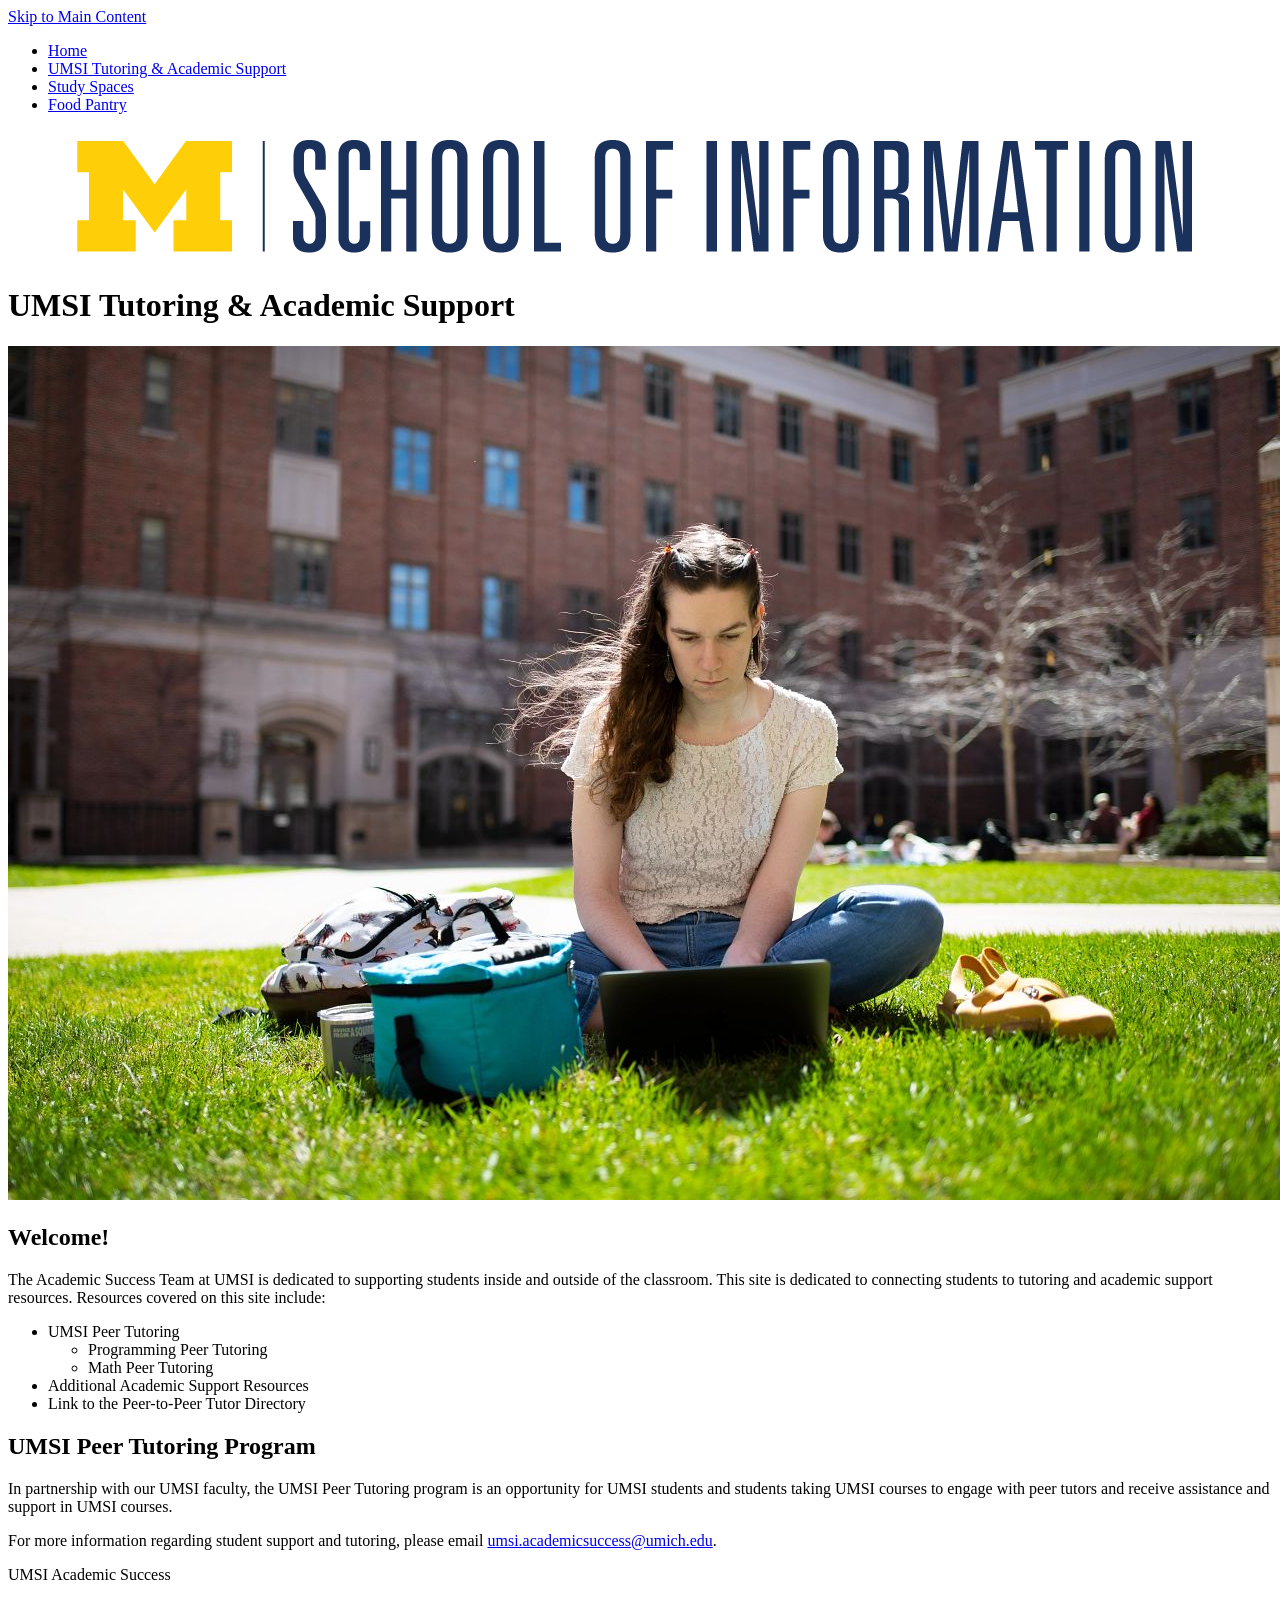
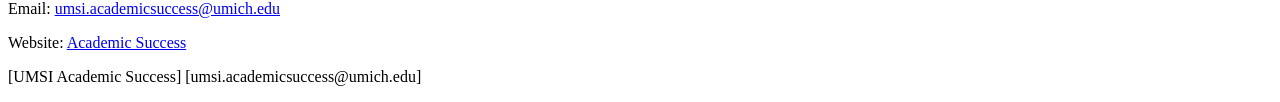
<file: UMSI Tutoring & Academic Support.html>
<!DOCTYPE html>
<html lang="en">
<head>
    <meta charset="UTF-8">
    <meta name="viewport" content="width=device-width, initial-scale=1.0">
    <title>UMSI Tutoring & Academic Support</title>
</head>

<body>
    <a href = "#main">Skip to Main Content</a>
    <header>
        <nav>
            <ul>
                <li><a href = "index.html">Home</a></li>
                <li><a href = "UMSI Tutoring & Academic Support.html">UMSI Tutoring & Academic Support</a></li>
                <li><a href = "Study Spaces.html">Study Spaces</a></li>
                <li><a href = "Food Pantry.html">Food Pantry</a></li>
            </ul>
        </nav>
        <img src = "images/logo_UMSI.png" alt = "UMSI Logo">
        <h1>UMSI Tutoring & Academic Support</h1>

    </header>
    <main id = "main">
        <div>
            <img src = "images/UMSI_SpringCampus_04122022_012.jpg" alt = "UMSI Students on Campus">
            <h2>Welcome!</h2>

                <p>The Academic Success Team at UMSI is dedicated to supporting students inside and outside of the classroom. This site is dedicated to connecting students to tutoring and academic support resources. Resources covered on this site include:</p>
                <ul>
                    <li>UMSI Peer Tutoring
                        <ul>
                            <li>Programming Peer Tutoring</li>
                            <li>Math Peer Tutoring</li>
                        </ul>
                    </li>
                    <li>Additional Academic Support Resources</li>
                    <li>Link to the Peer-to-Peer Tutor Directory</li>
                </ul>
        </div>

        <div>
            <h2>UMSI Peer Tutoring Program</h2>
            <p>In partnership with our UMSI faculty, the UMSI Peer Tutoring program is an opportunity for UMSI students and students taking UMSI courses to engage with peer tutors and receive assistance and support in UMSI courses. </p>
            <p>For more information regarding student support and tutoring, please email <a href = umsi.academicsuccess@umich.edu>umsi.academicsuccess@umich.edu</a>.</p>
        </div>
            
            <!-- Jackie Wolf -->
    
        <div></div>
        <div></div>
        <div></div>
        <div></div>
    </main>

    <footer>
        <p>UMSI Academic Success</p>
        <p>Email: <a href = "umsi.academicsuccess@umich.edu">umsi.academicsuccess@umich.edu</a></p>
        <p>Website: <a href = "https://www.si.umich.edu/student-experience/academic-success">Academic Success</a></p>
        <p>[UMSI Academic Success]   [umsi.academicsuccess@umich.edu]</p>
    </footer>
    
</body>
</html>
</file>
<file: CSS/style.css>
body {
    background-color: #FFCB05; /* Background color */
    color: #00274C; /* Text color */
    font-family: Arial, Helvetica, sans-serif; /* Font family */
    margin: 0; /* Remove default margin */
    padding: 5%; /* Padding around the content */
}

h1 {
    font-size: 170%; /* Adjust font size for mobile */
    text-align: center; /* Center align headings */
}

h2 {
    font-size: 120%; /* Adjust font size for mobile */
    text-align: center; /* Center align headings */
    margin: 0%;
}

p {
    font-size: 80%; /* Font size for paragraphs */
    margin: 0; /* Remove default margin */
    line-height: 120%; /* Line height for readability */
}

nav {
    display: grid;
    grid-template-rows: 1fr 3fr;
    align-items: center;
    background-color: #00274C;
}

nav img {
    max-height: 28px;
    width: auto; /* Make images responsive */
    height: auto; /* Maintain aspect ratio */
    border-radius: 0%;
    justify-self: center;
}

img.UMSI-LOGO {
    padding: 1%;
    background-color: white;
}

nav ul {
    padding-left: 10%;
    margin: 0%;
}

nav ul li {
    color: white;
    padding: 1%;
    margin: 2%;
}

nav a {
    font-size: 100%;
    color: white;
}

.active {
    font-weight: bolder;
    border-bottom: 2px solid;
}

/* Targeting the section with class 'start' */
.start {
    display: grid;
    align-content: center;
    font-style: italic; /* Apply italic style to everything in this section */
    text-align: center;
    padding: 3% 0%;
    gap: 7px;
}

.left {
    text-align: left;
}

.start ol, .start ul {
    text-align: left;
    font-size: 80%;
    margin: 1% 0%;
    padding: 0% 5%;
}

.start ul li{
    margin: 0% 0% 1%;
}

/* Grid Layout for Main Content */
.container {
    display: grid; /* Enable grid layout */
    grid-template-columns: auto;
    grid-template-rows: auto;
    align-content: center;
    background-color: white;
    padding: 10px 4%;
    border-radius: 8px;
    gap: 10px; 
    margin-top: 4%;
}

/* Article Styles */
article {
    background-color: #FFCB05; /* Background for articles */
    padding: 5%; /* Padding for articles */
    border-radius: 8px; /* Rounded corners */
    box-shadow: 0 4px 8px rgba(0, 0, 0, 0.1); /* Subtle shadow for depth */
}

article p {
    font-size: 80%; /* Font size for paragraphs */
    margin: 0% 0% 3%;
    line-height: 120%; /* Line height for readability */
}

/* food pantry */
article.we-provide {
    display: grid;
    grid-template-columns: 1fr 3fr;

    align-items: center;
}

/* food pantry */
article.we-provide img{
    width:90%;
}

/* food pantry */
.news {
    color: #FFCB05;
    background-color: #00274C;
    text-align: left;
}

article.NEWS img {
    max-width: 100%;
    height: 100px;
    justify-self: center; /* Center horizontally */
    align-self: center;   /* Center vertically */
    object-fit: cover;
    object-position: center;
}

figcaption {
    font-size: 30%; /* Font size for captions */
    text-align: left;
}

/* Image Styles */
figure {
    margin: 0; /* Reset margin */
}

img {
    width: 100%; /* Make images responsive */
    height: auto; /* Maintain aspect ratio */
    border-radius: 5px; /* Rounded corners for images */
}

/* List Styles */
ul{
    font-size: 80%;
    padding-left: 7%; /* Indent for unordered list */
}
ul li {
    margin: 0% 0% 3%;
}

footer {
    text-align: center; /* Center align footer content */
    margin-top: 20px; /* Space above footer */
}

/* Accessibility Enhancements */
a {
    color: #00274C; /* Link color */
    text-decoration: none; /* Remove underline */
}

a:hover {
    text-decoration: underline; /* Underline on hover for accessibility */
}

nav a:hover, a:focus{
    text-decoration: underline;
  }
  
  /* Step 2a: Write selector/rule property to position the default position for the skip class element*/
  .skip a{
    position: absolute;
    top: -40px;
  }
  
  /* Step 2b: Write selector/rule property to position the skip class element when it is in focus*/
  .skip a:focus{
    top: 20px;
  }
  
  /* Step 3: Write selector/rule property to style all elements when in focus*/
  *:focus{
    border: 2px solid;
  }
</file>
